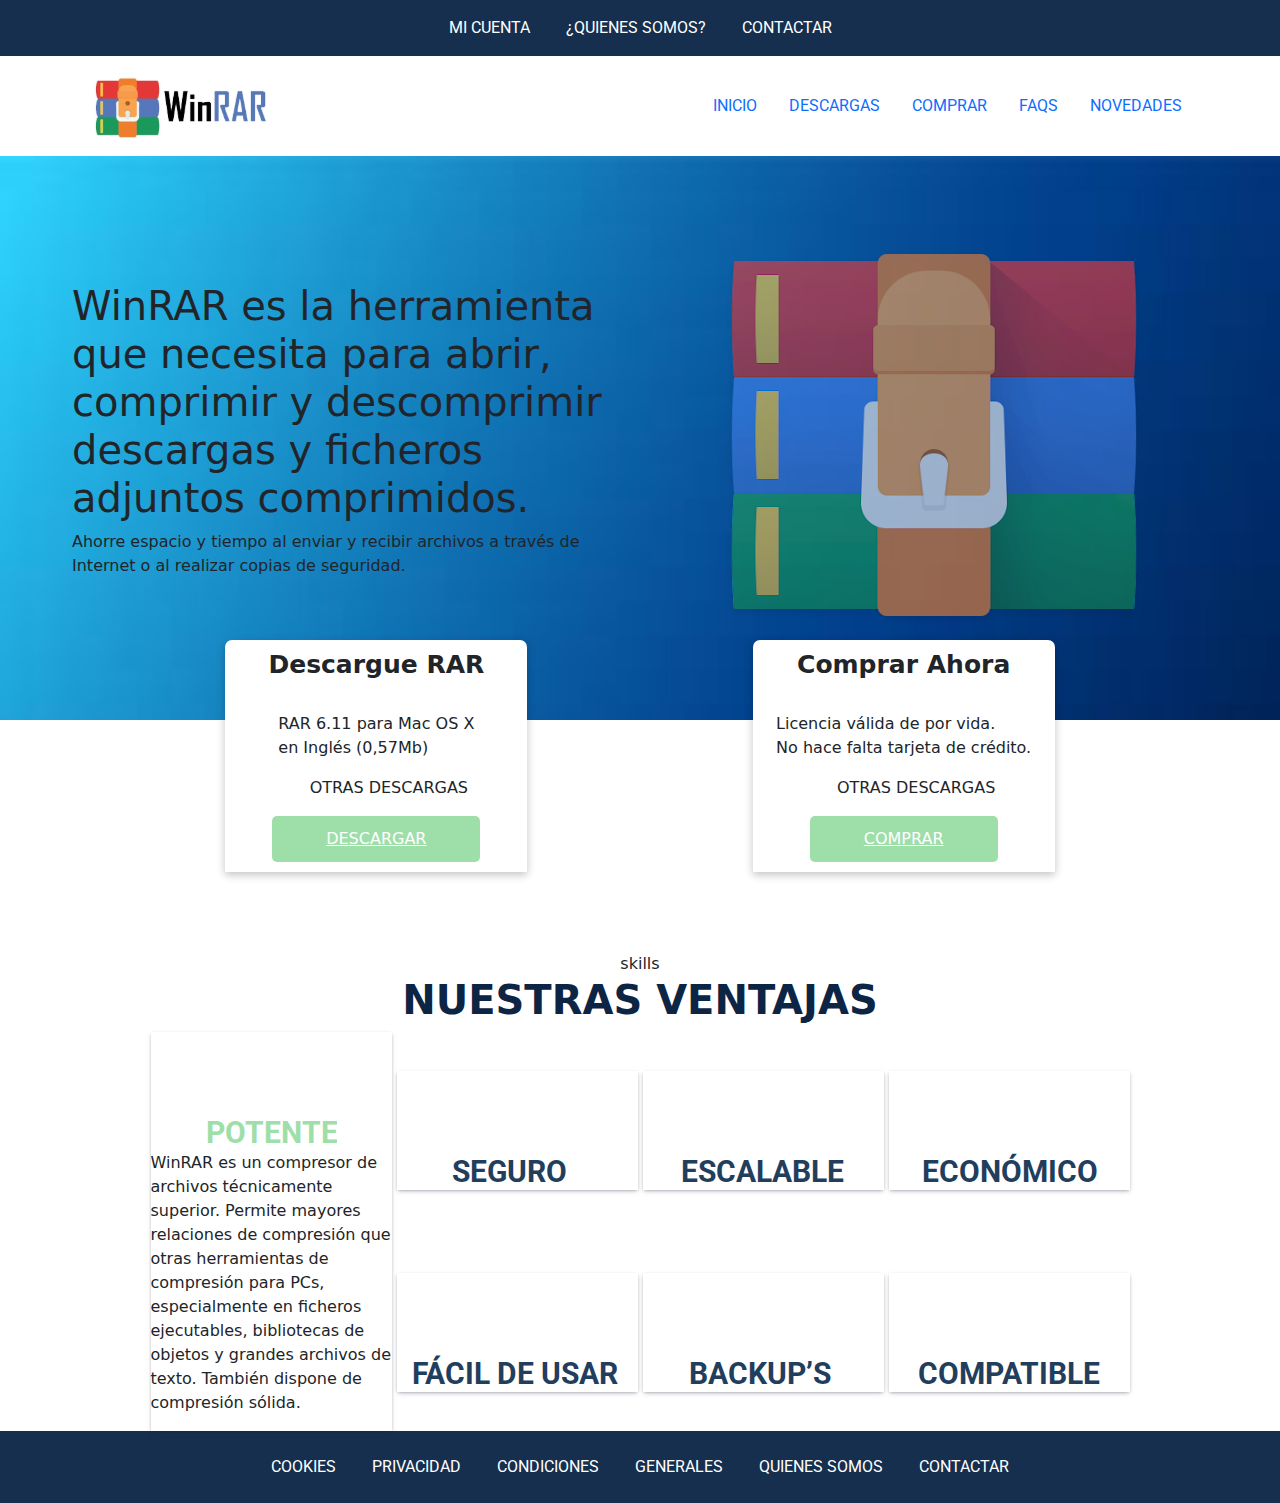
<file: index.html>
<!DOCTYPE html>
<html lang="en">

<head>
    <meta charset="UTF-8">
    <meta http-equiv="X-UA-Compatible" content="IE=edge">
    <meta name="viewport" content="width=device-width, initial-scale=1.0">
    
    <link rel="stylesheet" href="/assets/scss/estilo.css" >
    
    <!-- Favicones -->
    <link href="/assets/img/favicon.ico" rel="icon">
    
    <!-- Google Fonts -->
    <link rel="preconnect" href="https://fonts.googleapis.com">
    <link rel="preconnect" href="https://fonts.gstatic.com" crossorigin>
    <link href="https://fonts.googleapis.com/css2?family=Roboto:wght@700&display=swap" rel="stylesheet">
    <link rel="preconnect" href="https://fonts.googleapis.com"><link rel="preconnect" href="https://fonts.gstatic.com" crossorigin><link href="https://fonts.googleapis.com/css2?family=Crete+Round&display=swap" rel="stylesheet">

    <!-- =======================================================
  * Nombre Layout: WinRAR - V2.0
  * Programadores: Iann Vera - Mauro Carretti.
  * Representante: #.
  ======================================================== -->
    <title>Soporte WinRAR - Sitio oficial WinRAR en español</title>
</head>

<body>
    <header>
        <div class="row bg-darkblue ">
            <div class="col-12 text-center py-3 titulos">
                <a href="/cuenta.html" class="text-decoration-none text-white m-3">MI CUENTA</a>
                <a href="nosotros.html" class="text-decoration-none text-white m-3">¿QUIENES SOMOS?</a>
                <a href="#" class="text-decoration-none text-white m-3">CONTACTAR</a>
            </div>
        </div>
        <nav class="navbar navbar-expand-sm">
            <div class="container titulos">
                <a class="navbar-brand" href="#">
                    <svg xmlns="http://www.w3.org/2000/svg" xmlns:xlink="http://www.w3.org/1999/xlink" width="197"
                        height="74" viewBox="0 0 197 74">
                        <defs>
                            <pattern id="pattern" preserveAspectRatio="none" width="100%" height="100%"
                                viewBox="0 0 309 116">
                                <image width="309" height="116"
                                    xlink:href="[data-uri]" />
                            </pattern>
                        </defs>
                        <rect id="logo2" width="197" height="74" fill="url(#pattern)" />
                    </svg>
                </a>
                <div>
                    <ul class="nav">
                        <li class="nav-item"><a class="nav-link" href="index.html">INICIO</a></li>
                        <li class="nav-item"><a class="nav-link" href="descarga.html">DESCARGAS</a></li>
                        <li class="nav-item"><a class="nav-link" href="/comprar.html">COMPRAR</a></li>
                        <li class="nav-item"><a class="nav-link" href="/faqs.html">FAQS</a></li>
                        <li class="nav-item"><a class="nav-link" href="#">NOVEDADES</a></li>
                    </ul>
                </div>
            </div>
        </nav>
    </header>

    <section>
        <div class="container-fluid bg-img ">
            <div class="row justify-content-center align-items-center mx-5">
                <div class="col-lg-6 ">
                    <h1>WinRAR es la herramienta que necesita para abrir, comprimir y descomprimir descargas y ficheros adjuntos comprimidos.</h1>
                    <p>Ahorre espacio y tiempo al enviar y recibir archivos a través de Internet o al realizar copias de seguridad.</p>
                </div>

                <div class="col-6">
                    <svg class="m-5" xmlns="http://www.w3.org/2000/svg" xmlns:xlink="http://www.w3.org/1999/xlink" width="468" height="468" viewBox="0 0 468 468">
                        <defs>
                          <filter id="RAR_for_Android" x="0" y="0" width="468" height="468" filterUnits="userSpaceOnUse">
                            <feOffset dy="3" input="SourceAlpha"/>
                            <feGaussianBlur stdDeviation="3" result="blur"/>
                            <feFlood flood-opacity="0.161"/>
                            <feComposite operator="in" in2="blur"/>
                            <feComposite in="SourceGraphic"/>
                          </filter>
                        </defs>
                        <g transform="matrix(1, 0, 0, 1, 0, 0)" filter="url(#RAR_for_Android)">
                          <image id="RAR_for_Android-2" data-name="RAR for Android" width="450" height="450" transform="translate(9 6)" opacity="0.605" xlink:href="[data-uri]"/>
                        </g>
                      </svg>
                      
                </div>
            </div>
        </div>
    </section>

    <section class="buy">
        <div class="cardb ">
            <h2 class="h2n">Descargue RAR </h2> <br>
            <p> RAR 6.11 para Mac OS X <br>
            en Inglés (0,57Mb) </p>
            <div class="rown">
            <svg xmlns="http://www.w3.org/2000/svg" width="20" height="21" viewBox="0 0 20 21">
                <text id="_" data-name="" transform="translate(0 18)" fill="#9edea8" font-size="20" font-family="FontAwesome6Free-Solid, 'Font Awesome \36  Free Solid'"><tspan x="0" y="0"></tspan></text>
              </svg>
            <p>OTRAS DESCARGAS</p></div>
            <a class="btnn" href="#">DESCARGAR</a>
              
        </div>
        <div class="cardb">
            <h2 class="h2n">Comprar Ahora </h2> <br>
            <p>Licencia válida de por vida. <br>
            No hace falta tarjeta de crédito. </p>

            <div class="rown">
            <svg xmlns="http://www.w3.org/2000/svg" width="20" height="21" viewBox="0 0 20 21">
                <text id="_" data-name="" transform="translate(0 18)" fill="#9edea8" font-size="20" font-family="FontAwesome6Free-Solid, 'Font Awesome \36  Free Solid'"><tspan x="0" y="0"></tspan></text>
              </svg>
            <p>OTRAS DESCARGAS</p></div>
            <a class="btnn" href="#">COMPRAR</a>
        </div>
    </section>


    <div class="titles">
    <span>skills</span>
    <h3 class="titulon">NUESTRAS VENTAJAS</h3>
    </div>

    <section class="skills ">
        <div class="parent">
            <div class="div1"><svg xmlns="http://www.w3.org/2000/svg" width="60" height="80" viewBox="0 0 60 80">
                <text id="_" data-name="" transform="translate(0 70)" fill="#9edea8" font-size="80" font-family="FontAwesome6Free-Solid, 'Font Awesome \36  Free Solid'"><tspan x="0" y="0"></tspan></text>
              </svg>
              <svg xmlns="http://www.w3.org/2000/svg" width="131" height="39" viewBox="0 0 131 39">
                <text id="potente" transform="translate(0 31)" fill="#9edea8" font-size="30" font-family="Roboto-Bold, Roboto" font-weight="700"><tspan x="0" y="0">POTENTE</tspan></text>
              </svg>
              
              <p>WinRAR es un compresor de archivos técnicamente superior. Permite mayores relaciones de compresión que otras herramientas de compresión para PCs, especialmente en ficheros ejecutables, bibliotecas de objetos y grandes archivos de texto. También dispone de compresión sólida.</p>
               </div>
            <div class="div2"><svg xmlns="http://www.w3.org/2000/svg" width="80" height="80" viewBox="0 0 80 80">
                <text id="_" data-name="" transform="translate(0 70)" fill="#223e5d" font-size="80" font-family="FontAwesome6Free-Solid, 'Font Awesome \36  Free Solid'"><tspan x="0" y="0"></tspan></text>
              </svg>
              <svg xmlns="http://www.w3.org/2000/svg" width="130" height="39" viewBox="0 0 130 39">
                <text id="seguro" fill="#223e5d" font-size="30" font-family="Roboto-Bold, Roboto" font-weight="700"><tspan x="0" y="31">SEGURO</tspan></text>
              </svg>
              
               </div>
            <div class="div3"><svg xmlns="http://www.w3.org/2000/svg" width="70" height="80" viewBox="0 0 70 80">
                <text id="_" data-name="" transform="translate(0 70)" fill="#223e5d" font-size="80" font-family="FontAwesome6Free-Solid, 'Font Awesome \36  Free Solid'"><tspan x="0" y="0"></tspan></text>
              </svg>
              <svg xmlns="http://www.w3.org/2000/svg" width="165" height="39" viewBox="0 0 165 39">
                <text id="escalable" transform="translate(0 31)" fill="#223e5d" font-size="30" font-family="Roboto-Bold, Roboto" font-weight="700"><tspan x="0" y="0">ESCALABLE</tspan></text>
              </svg>
              
               </div>
            <div class="div4"><svg xmlns="http://www.w3.org/2000/svg" width="90" height="80" viewBox="0 0 90 80">
                <text id="_" data-name="" transform="translate(0 70)" fill="#223e5d" font-size="80" font-family="FontAwesome6Free-Solid, 'Font Awesome \36  Free Solid'"><tspan x="0" y="0"></tspan></text>
              </svg>
              <svg xmlns="http://www.w3.org/2000/svg" width="175" height="39" viewBox="0 0 175 39">
                <text id="económico" transform="translate(0 31)" fill="#223e5d" font-size="30" font-family="Roboto-Bold, Roboto" font-weight="700"><tspan x="0" y="0">ECONÓMICO</tspan></text>
              </svg>
              
               </div>
            <div class="div5"><svg xmlns="http://www.w3.org/2000/svg" width="80" height="80" viewBox="0 0 80 80">
                <text id="_" data-name="" transform="translate(0 70)" fill="#223e5d" font-size="80" font-family="FontAwesome6Free-Solid, 'Font Awesome \36  Free Solid'"><tspan x="0" y="0"></tspan></text>
              </svg>
              <svg xmlns="http://www.w3.org/2000/svg" width="211" height="39" viewBox="0 0 211 39">
                <text id="fácil_de_usar" data-name="fácil de usar" transform="translate(0 31)" fill="#223e5d" font-size="30" font-family="Roboto-Bold, Roboto" font-weight="700"><tspan x="0" y="0">FÁCIL DE USAR</tspan></text>
              </svg>
              
               </div>
            <div class="div6"> <svg xmlns="http://www.w3.org/2000/svg" width="80" height="80" viewBox="0 0 80 80">
                <text id="_" data-name="" transform="translate(0 70)" fill="#223e5d" font-size="80" font-family="FontAwesome6Free-Solid, 'Font Awesome \36  Free Solid'"><tspan x="0" y="0"></tspan></text>
              </svg>
              <svg xmlns="http://www.w3.org/2000/svg" width="149" height="39" viewBox="0 0 149 39">
                <text id="Backup_s" data-name="Backup’s" fill="#223e5d" font-size="30" font-family="Roboto-Bold, Roboto" font-weight="700"><tspan x="0" y="31">BACKUP’S</tspan></text>
              </svg>
              
              
              </div>
            <div class="div7"><svg xmlns="http://www.w3.org/2000/svg" width="100" height="80" viewBox="0 0 100 80">
                <text id="_" data-name="" transform="translate(0 70)" fill="#223e5d" font-size="80" font-family="FontAwesome6Free-Solid, 'Font Awesome \36  Free Solid'"><tspan x="0" y="0"></tspan></text>
              </svg>
              <svg xmlns="http://www.w3.org/2000/svg" width="182" height="39" viewBox="0 0 182 39">
                <text id="compatible" transform="translate(0 31)" fill="#223e5d" font-size="30" font-family="Roboto-Bold, Roboto" font-weight="700"><tspan x="0" y="0">COMPATIBLE</tspan></text>
              </svg>
              

               </div>
            </div>
    </section>



    <footer>
        <div class="container-fluid bg-darkblue text-center text-white py-4 ">
            <div class="row ">
                <div class="col-12 titulos">
                    <a href="#" class="text-decoration-none text-white m-3">COOKIES</a>
                    <a href="#" class="text-decoration-none text-white m-3">PRIVACIDAD</a>
                    <a href="#" class="text-decoration-none text-white m-3">CONDICIONES</a>
                    <a href="#" class="text-decoration-none text-white m-3">GENERALES</a>
                    <a href="#" class="text-decoration-none text-white m-3">QUIENES SOMOS</a>
                    <a href="#" class="text-decoration-none text-white m-3">CONTACTAR</a>
                </div>
            </div>
        </div>
    </footer>
    <script src="/assets/js/bootstrap.min.js"></script>

</body>
</html>
</file>
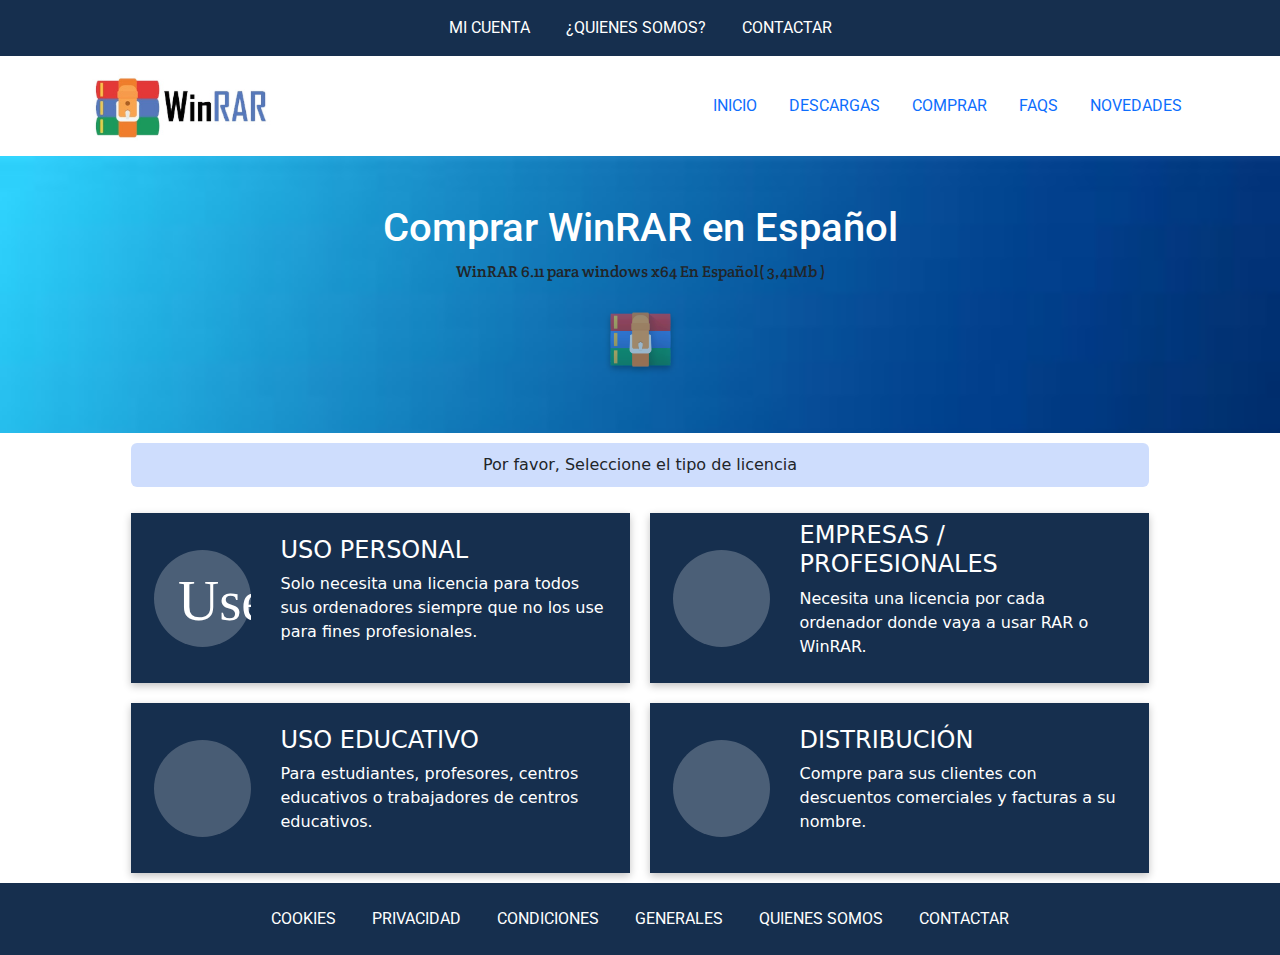
<file: comprar.html>
<!DOCTYPE html>
<html lang="en">
    <head>
        <meta charset="UTF-8">
        <meta http-equiv="X-UA-Compatible" content="IE=edge">
        <meta name="viewport" content="width=device-width, initial-scale=1.0">
        
        <link rel="stylesheet" href="/assets/scss/estilo.css" >
        
        <!-- Favicones -->
        <link href="/assets/img/favicon.ico" rel="icon">
        
        <!-- Google Fonts -->
        <link rel="preconnect" href="https://fonts.googleapis.com">
        <link rel="preconnect" href="https://fonts.gstatic.com" crossorigin>
        <link href="https://fonts.googleapis.com/css2?family=Roboto:wght@700&display=swap" rel="stylesheet">
        <link rel="preconnect" href="https://fonts.googleapis.com"><link rel="preconnect" href="https://fonts.gstatic.com" crossorigin><link href="https://fonts.googleapis.com/css2?family=Crete+Round&display=swap" rel="stylesheet">
    
        <!-- =======================================================
      * Nombre Layout: WinRAR - V2.0
      * Programadores: Iann Vera - Mauro Carretti.
      * Representante: #.
      ======================================================== -->
        <title>Soporte WinRAR - Sitio oficial WinRAR en español</title>
    </head>
<body>
    <header>
        <div class="row bg-darkblue ">
            <div class="col-12 text-center py-3 titulos">
                <a href="/cuenta.html" class="text-decoration-none text-white m-3">MI CUENTA</a>
                <a href="nosotros.html" class="text-decoration-none text-white m-3">¿QUIENES SOMOS?</a>
                <a href="#" class="text-decoration-none text-white m-3">CONTACTAR</a>
            </div>
        </div>
        <nav class="navbar navbar-expand-sm">
            <div class="container titulos">
                <a class="navbar-brand" href="#">
                    <svg xmlns="http://www.w3.org/2000/svg" xmlns:xlink="http://www.w3.org/1999/xlink" width="197"
                        height="74" viewBox="0 0 197 74">
                        <defs>
                            <pattern id="pattern" preserveAspectRatio="none" width="100%" height="100%"
                                viewBox="0 0 309 116">
                                <image width="309" height="116"
                                    xlink:href="[data-uri]" />
                            </pattern>
                        </defs>
                        <rect id="logo2" width="197" height="74" fill="url(#pattern)" />
                    </svg>
                </a>
                <div>
                    <ul class="nav">
                        <li class="nav-item"><a class="nav-link" href="index.html">INICIO</a></li>
                        <li class="nav-item"><a class="nav-link" href="descarga.html">DESCARGAS</a></li>
                        <li class="nav-item"><a class="nav-link" href="comprar.html">COMPRAR</a></li>
                        <li class="nav-item"><a class="nav-link" href="/faqs.html">FAQS</a></li>
                        <li class="nav-item"><a class="nav-link" href="#">NOVEDADES</a></li>
                    </ul>
                </div>
            </div>
        </nav>
    </header>
    <section>
        <div class="container-fluid ">
            <div class="row bg-img py-5">
                <div class="col-12 text-center">
                    <h1 class="text-white titulos">Comprar WinRAR en Español</h1>
                    <p class="textos">WinRAR 6.11 para windows x64 En Español( 3,41Mb )</p>
                    <svg xmlns="http://www.w3.org/2000/svg" xmlns:xlink="http://www.w3.org/1999/xlink" width="85" height="85" viewBox="0 0 85 85">
                        <defs>
                          <filter id="RAR_for_Android" x="0" y="0" width="85" height="85" filterUnits="userSpaceOnUse">
                            <feOffset dy="3" input="SourceAlpha"/>
                            <feGaussianBlur stdDeviation="3" result="blur"/>
                            <feFlood flood-opacity="0.502"/>
                            <feComposite operator="in" in2="blur"/>
                            <feComposite in="SourceGraphic"/>
                          </filter>
                        </defs>
                        <g transform="matrix(1, 0, 0, 1, 0, 0)" filter="url(#RAR_for_Android)">
                          <image id="RAR_for_Android-2" data-name="RAR for Android" width="67" height="67" transform="translate(9 6)" opacity="0.544" xlink:href="[data-uri]"/>
                        </g>
                      </svg>
                </div>
            </div>
        </div>
    </section>

    <section class="comprar_cards">
        
        <div class="alert">Por favor, Seleccione el tipo de licencia </div>
        <div class="comprar_container">
            <div class="cards_comprar">
                <svg xmlns="http://www.w3.org/2000/svg" width="97" height="97" viewBox="0 0 97 97">
                <g id="Grupo_84" data-name="Grupo 84" transform="translate(-434 -346)">
                  <circle id="Elipse_1" data-name="Elipse 1" cx="48.5" cy="48.5" r="48.5" transform="translate(434 346)" fill="#fff" opacity="0.233"/>
                  <text id="User" transform="translate(458 416)" fill="#fff" font-size="57" font-family="FontAwesome6Free-Solid, 'Font Awesome \36  Free Solid'"><tspan x="0" y="0">User</tspan></text>
                </g></svg>
                <div class="cont_cards">
                    <h4>USO PERSONAL</h4>
                    <P>Solo necesita una licencia
                        para todos sus ordenadores siempre
                        que no los use para fines profesionales.</P>
                </div>
              </div>
            <div class="cards_comprar">
                <svg xmlns="http://www.w3.org/2000/svg" width="97" height="97" viewBox="0 0 97 97">
                    <g id="Grupo_86" data-name="Grupo 86" transform="translate(-1027 -346)">
                      <circle id="Elipse_2" data-name="Elipse 2" cx="48.5" cy="48.5" r="48.5" transform="translate(1027 346)" fill="#fff" opacity="0.23"/>
                      <text id="_" data-name="" transform="translate(1057 414)" fill="#fff" font-size="50" font-family="FontAwesome6Free-Solid, 'Font Awesome \36  Free Solid'"><tspan x="0" y="0"></tspan></text>
                    </g>
                  </svg>
                  
                <div class="cont_cards">
                    <h4>EMPRESAS / PROFESIONALES</h4>
                    <P>Necesita una licencia por cada ordenador donde vaya a usar RAR o WinRAR.</P>
                </div>
            </div>
        </div>
        <div class="comprar_container">
            <div class="cards_comprar">
                <svg xmlns="http://www.w3.org/2000/svg" width="97" height="97" viewBox="0 0 97 97">
                    <g id="Grupo_85" data-name="Grupo 85" transform="translate(-434 -546)">
                      <circle id="Elipse_4" data-name="Elipse 4" cx="48.5" cy="48.5" r="48.5" transform="translate(434 546)" fill="#f3f3f3" opacity="0.23"/>
                      <text id="_" data-name="" transform="translate(462 613)" fill="#fff" font-size="48" font-family="FontAwesome6Free-Solid, 'Font Awesome \36  Free Solid'"><tspan x="0" y="0"></tspan></text>
                    </g>
                  </svg>
                  
                <div class="cont_cards">
                <h4>USO EDUCATIVO</h4>
                <P>Para estudiantes, profesores, centros educativos o trabajadores de centros educativos.</P>
            </div></div>
            <div class="cards_comprar">
                <svg xmlns="http://www.w3.org/2000/svg" width="97" height="97" viewBox="0 0 97 97">
                    <g id="Grupo_87" data-name="Grupo 87" transform="translate(-1027 -546)">
                      <circle id="Elipse_3" data-name="Elipse 3" cx="48.5" cy="48.5" r="48.5" transform="translate(1027 546)" fill="#fff" opacity="0.23"/>
                      <text id="_" data-name="" transform="translate(1049 611)" fill="#fff" font-size="43" font-family="FontAwesome6Free-Solid, 'Font Awesome \36  Free Solid'"><tspan x="0" y="0"></tspan></text>
                    </g>
                  </svg>
                  
                <div class="cont_cards">
                    <h4>DISTRIBUCIÓN</h4>
                    <P>Compre para sus clientes con descuentos comerciales y facturas a su nombre.</P>
                </div>
            </div>
        </div>
    </section>

    <footer>
        <div class="container-fluid bg-darkblue text-center text-white py-4 ">
            <div class="row ">
                <div class="col-12 titulos ">
                    <a href="#" class="text-decoration-none text-white m-3">COOKIES</a>
                    <a href="#" class="text-decoration-none text-white m-3">PRIVACIDAD</a>
                    <a href="#" class="text-decoration-none text-white m-3">CONDICIONES</a>
                    <a href="#" class="text-decoration-none text-white m-3">GENERALES</a>
                    <a href="#" class="text-decoration-none text-white m-3">QUIENES SOMOS</a>
                    <a href="#" class="text-decoration-none text-white m-3">CONTACTAR</a>
                </div>
            </div>
        </div>
    </footer>
    <script src="/assets/js/bootstrap.min.js"></script>
</body>
</html>
</file>
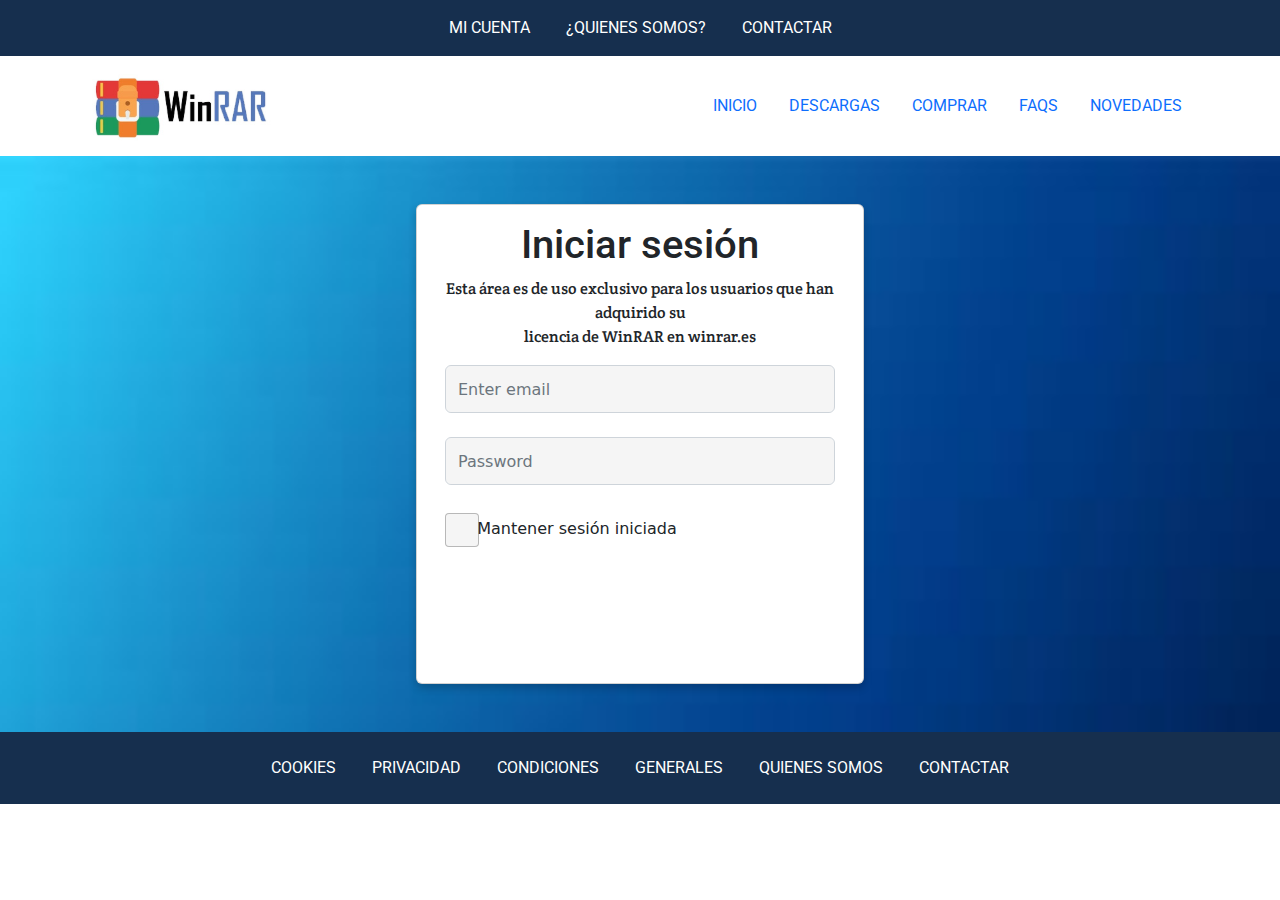
<file: cuenta.html>
<!DOCTYPE html>
<html lang="en">

<head>
    <meta charset="UTF-8">
    <meta http-equiv="X-UA-Compatible" content="IE=edge">
    <meta name="viewport" content="width=device-width, initial-scale=1.0">
    <title>MI CUENTA</title>
    <link rel="stylesheet" href="/assets/scss/estilo.css" class="">
    <link rel="preconnect" href="https://fonts.googleapis.com">
    <link rel="preconnect" href="https://fonts.gstatic.com" crossorigin>
    <link href="https://fonts.googleapis.com/css2?family=Roboto:wght@700&display=swap" rel="stylesheet">
    <link rel="preconnect" href="https://fonts.googleapis.com">
    <link rel="preconnect" href="https://fonts.gstatic.com" crossorigin>
    <link href="https://fonts.googleapis.com/css2?family=Crete+Round&display=swap" rel="stylesheet">
</head>
<!-------------------------------------------------------------------iann_vera--------------------------------------------------------------------------->
<body>
    <header>
        <div class="row bg-darkblue ">
            <div class="col-12 text-center py-3 titulos ">
                <a href="/cuenta.html" class="text-decoration-none text-white m-3">MI CUENTA</a>
                <a href="/nosotros.html" class="text-decoration-none text-white m-3">¿QUIENES SOMOS?</a>
                <a href="#" class="text-decoration-none text-white m-3">CONTACTAR</a>
            </div>
        </div>
        <nav class="navbar navbar-expand-sm">
            <div class="container titulos ">
                <a class="navbar-brand" href="#">
                    <svg xmlns="http://www.w3.org/2000/svg" xmlns:xlink="http://www.w3.org/1999/xlink" width="197"
                        height="74" viewBox="0 0 197 74">
                        <defs>
                            <pattern id="pattern" preserveAspectRatio="none" width="100%" height="100%"
                                viewBox="0 0 309 116">
                                <image width="309" height="116"
                                    xlink:href="[data-uri]" />
                            </pattern>
                        </defs>
                        <rect id="logo2" width="197" height="74" fill="url(#pattern)" />
                    </svg>
                </a>
                <div>
                    <ul class="nav ">
                        <li class="nav-item "><a class="nav-link" href="/index.html">INICIO</a></li>
                        <li class="nav-item"><a class="nav-link" href="descarga.html">DESCARGAS</a></li>
                        <li class="nav-item"><a class="nav-link" href="/comprar.html">COMPRAR</a></li>
                        <li class="nav-item"><a class="nav-link" href="/faqs.html">FAQS</a></li>
                        <li class="nav-item"><a class="nav-link" href="#">NOVEDADES</a></li>
                    </ul>
                </div>
            </div>
        </nav>
    </header>
    <section>
        <div class="container-fluid bg-img py-5">
            <div class="card mx-auto col-6 p-3">
                <div class="row text-center">
                    <h1 class="tittle-card titulos">Iniciar sesión</h1>
                    <p class="textos">Esta área es de uso exclusivo para los usuarios que han adquirido su <br>licencia
                        de WinRAR en winrar.es</p>
                    <form>
                        <div class="container">
                            <div class="row">
                                <div class="col-12">
                                    <input type="email" class="form-control" id="exampleInputEmail1"
                                        aria-describedby="emailHelp" placeholder="Enter email">
                                    <input type="password" class="form-control my-4" id="exampleInputPassword1"
                                        placeholder="Password">
                                    <div class="form-check">
                                        <div class="row">
                                            <div class="col-12">
                                                <label class="form-check-label mt-2 responsive"
                                                    for="exampleCheck1">Mantener sesión iniciada</label>
                                                <input type="checkbox" class="form-check-input" id="exampleCheck1">
                                            </div>
                                        </div>
                                    </div>
                                </div>
                            </div>
                            <div class="col-9 mt-4">
                            <button type="submit" class="btn"><svg xmlns="http://www.w3.org/2000/svg" width="81"
                                    height="70" viewBox="0 0 81 70">
                                    <text id="_" data-name="" fill="#223e5d" font-size="70"
                                        font-family="FontAwesome6Free-Solid, 'Font Awesome \36  Free Solid'">
                                        <tspan x="0" y="61"></tspan>
                                    </text>
                                </svg>
                            </button>
                        </div>
                        </div>
                    </form>
                </div>
            </div>

        </div>
    </section>
    <footer>
        <div class="container-fluid bg-darkblue text-center text-white py-4 ">
            <div class="row ">
                <div class="col-12 titulos">
                    <a href="#" class="text-decoration-none text-white m-3">COOKIES</a>
                    <a href="#" class="text-decoration-none text-white m-3">PRIVACIDAD</a>
                    <a href="#" class="text-decoration-none text-white m-3">CONDICIONES</a>
                    <a href="#" class="text-decoration-none text-white m-3">GENERALES</a>
                    <a href="#" class="text-decoration-none text-white m-3">QUIENES SOMOS</a>
                    <a href="#" class="text-decoration-none text-white m-3">CONTACTAR</a>
                </div>
            </div>
        </div>
    </footer>
    <script src="/assets/js/bootstrap.min.js"></script>
</body>

</html>
</file>
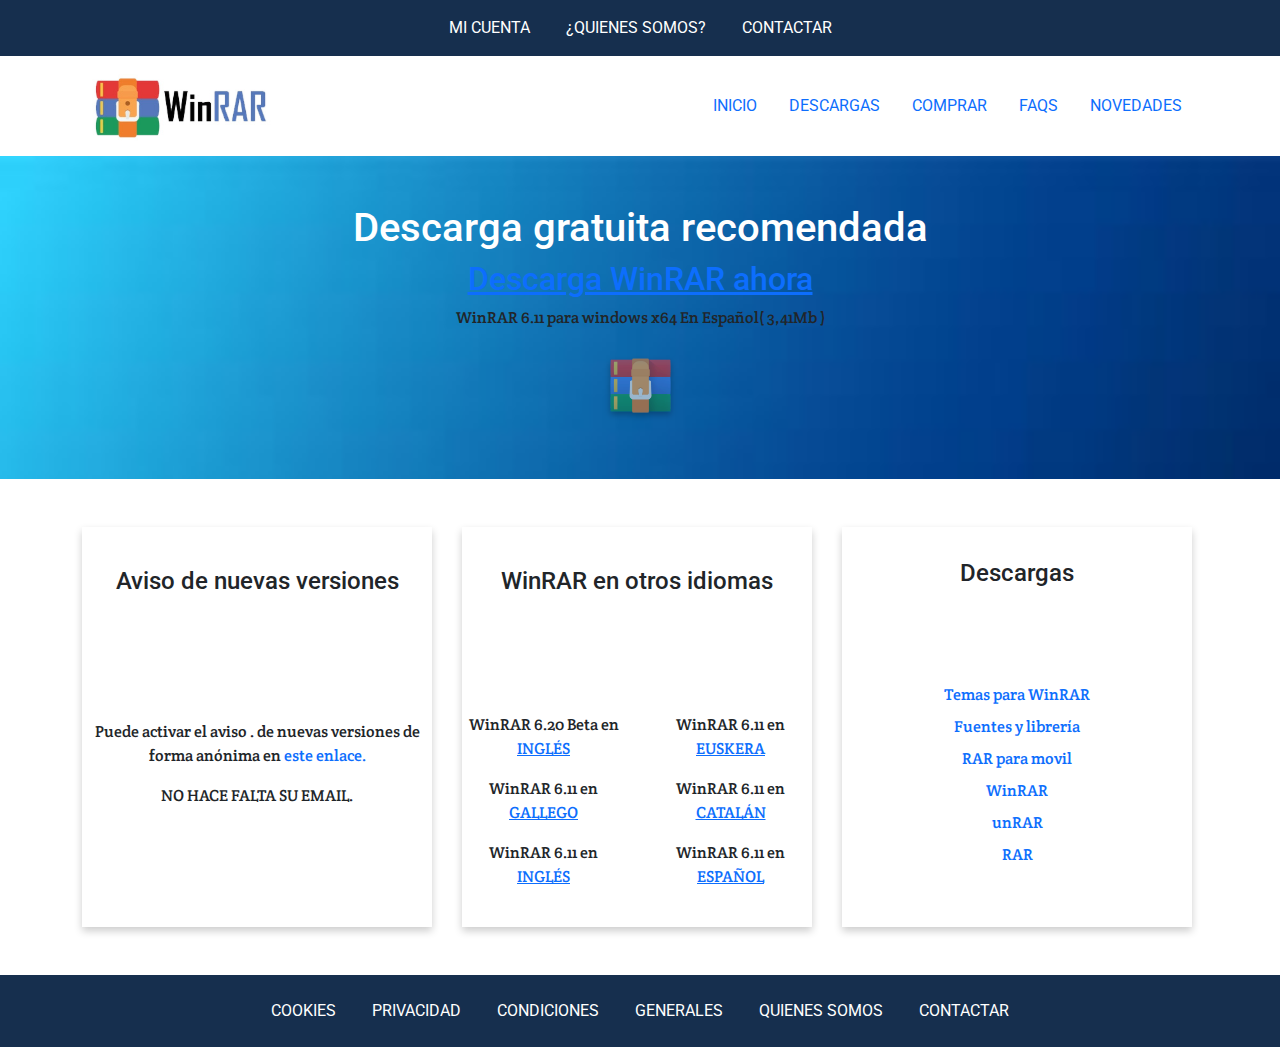
<file: descarga.html>
<!DOCTYPE html>
<html lang="en">

<head>
    <meta charset="UTF-8">
    <meta http-equiv="X-UA-Compatible" content="IE=edge">
    <meta name="viewport" content="width=device-width, initial-scale=1.0">
    <title>Descargas-WinRAR</title>
    <link rel="stylesheet" href="/assets/scss/estilo.css" class="">
    <link rel="preconnect" href="https://fonts.googleapis.com">
    <link rel="preconnect" href="https://fonts.gstatic.com" crossorigin>
    <link href="https://fonts.googleapis.com/css2?family=Roboto:wght@700&display=swap" rel="stylesheet">
    <link rel="preconnect" href="https://fonts.googleapis.com"><link rel="preconnect" href="https://fonts.gstatic.com" crossorigin><link href="https://fonts.googleapis.com/css2?family=Crete+Round&display=swap" rel="stylesheet">
</head>
<!-------------------------------------------------------------------iann_vera--------------------------------------------------------------------------->
<body>
    <header>
        <div class="row bg-darkblue ">
            <div class="col-12 text-center py-3 titulos">
                <a href="/cuenta.html" class="text-decoration-none text-white m-3">MI CUENTA</a>
                <a href="/nosotros.html" class="text-decoration-none text-white m-3">¿QUIENES SOMOS?</a>
                <a href="#" class="text-decoration-none text-white m-3">CONTACTAR</a>
            </div>
        </div>
        <nav class="navbar navbar-expand-sm">
            <div class="container">
                <a class="navbar-brand" href="#">
                    <svg xmlns="http://www.w3.org/2000/svg" xmlns:xlink="http://www.w3.org/1999/xlink" width="197"
                        height="74" viewBox="0 0 197 74">
                        <defs>
                            <pattern id="pattern" preserveAspectRatio="none" width="100%" height="100%"
                                viewBox="0 0 309 116">
                                <image width="309" height="116"
                                    xlink:href="[data-uri]" />
                            </pattern>
                        </defs>
                        <rect id="logo2" width="197" height="74" fill="url(#pattern)" />
                    </svg>
                </a>
                <div>
                    <ul class="nav titulos">
                        <li class="nav-item"><a class="nav-link" href="/index.html">INICIO</a></li>
                        <li class="nav-item"><a class="nav-link" href="/descarga.html">DESCARGAS</a></li>
                        <li class="nav-item"><a class="nav-link" href="/comprar.html">COMPRAR</a></li>
                        <li class="nav-item"><a class="nav-link" href="/faqs.html">FAQS</a></li>
                        <li class="nav-item"><a class="nav-link" href="#">NOVEDADES</a></li>
                    </ul>
                </div>
            </div>
        </nav>
    </header>
    <!-------------------------------------------------------------------SECCION--------------------------------------------------------------------------->
    <section>
        <div class="container-fluid ">
            <div class="row bg-img py-5">
                <div class="col-12 text-center">
                    <h1 class="text-white titulos">Descarga gratuita recomendada</h1>
                    <h2 class="titulos"><a href="#">Descarga WinRAR ahora</a></h2>
                    <p class="textos">WinRAR 6.11 para windows x64 En Español( 3,41Mb )</p>
                    <svg xmlns="http://www.w3.org/2000/svg" xmlns:xlink="http://www.w3.org/1999/xlink" width="85" height="85" viewBox="0 0 85 85">
                        <defs>
                          <filter id="RAR_for_Android" x="0" y="0" width="85" height="85" filterUnits="userSpaceOnUse">
                            <feOffset dy="3" input="SourceAlpha"/>
                            <feGaussianBlur stdDeviation="3" result="blur"/>
                            <feFlood flood-opacity="0.502"/>
                            <feComposite operator="in" in2="blur"/>
                            <feComposite in="SourceGraphic"/>
                          </filter>
                        </defs>
                        <g transform="matrix(1, 0, 0, 1, 0, 0)" filter="url(#RAR_for_Android)">
                          <image id="RAR_for_Android-2" data-name="RAR for Android" width="67" height="67" transform="translate(9 6)" opacity="0.544" xlink:href="[data-uri]"/>
                        </g>
                      </svg>
                      
                </div>
            </div>
        </div>
    </section>
    <!-------------------------------------------------------------------SECCION-2--------------------------------------------------------------------------->
    <section>
        <div class="container ">
            <div class="row ">
                <div class="col-xl-4 col-md-6 col-lg-5 col-sm-12 py-5">
                    <div class="card-2 text-center">
                        <div class="card-body">
                            <h4 class="card-tittle py-4 titulos">Aviso de nuevas versiones</h4>
                            <svg xmlns="http://www.w3.org/2000/svg" width="54" height="76" viewBox="0 0 54 76">
                                <text id="_" data-name="" transform="translate(1)" fill="#162f4e" font-size="60"
                                    font-family="FontAwesome6Free-Regular, 'Font Awesome \36  Free'">
                                    <tspan x="0" y="53"></tspan>
                                </text>
                            </svg>
                            <p class="mt-3 textos">Puede activar el aviso . de nuevas versiones de forma anónima en <a href="#" class="text-decoration-none">este enlace.</a></p>
                            <p class="textos">NO HACE FALTA SU EMAIL. </p>
                        </div>
                    </div>
                </div>
                <!-------------------------------------------------------------------CARD-2--------------------------------------------------------------------------->
                <div class="col-xl-4 col-md-6 col-lg-5 col-sm-12 mt-5 ">
                    <div class="card-2">
                        <div class="card-body">
                            <div class="text-center">
                                <h4 class="card-tittle titulos mt-4">WinRAR en otros idiomas</h4>
                                <svg xmlns="http://www.w3.org/2000/svg" width="75" height="61" viewBox="0 0 75 61">
                                    <text id="_" data-name="" fill="#162f4e" font-size="60"
                                        font-family="FontAwesome6Free-Solid, 'Font Awesome \36  Free Solid'">
                                        <tspan x="0" y="53"></tspan>
                                    </text>
                                </svg>
                                <div class="row mt-5">
                                    <div class="col-6 textos">
                                        <p>WinRAR 6.20 Beta en <a href="#">INGLÉS</a></p>
                                        <p>WinRAR 6.11 en <a href="#">GALLEGO</a></p>
                                        <p>WinRAR 6.11 en <a href="#">INGLÉS</a></p>
                                    </div>
                                    <div class="col-6 textos">
                                        <p>WinRAR 6.11 en <a href="#">EUSKERA</a></p>
                                        <p>WinRAR 6.11 en <a href="#">CATALÁN</a></p>
                                        <p>WinRAR 6.11 en <a href="#">ESPAÑOL</a></p>

                                    </div>
                                </div>
                            </div>
                        </div>
                    </div>
                </div>
                         <!-------------------------------------------------------------------CARD-3--------------------------------------------------------------------------->
                <div class="col-xl-4 col-md-6 col-lg-5 col-sm-12 py-5">
                    <div class="card-2 py-3">
                        <div class="card-body text-center ">
                            <div class="row ">
                                <h4 class="card-tittle py-3 titulos">Descargas</h4>
                                <svg xmlns="http://www.w3.org/2000/svg" width="69" height="63" viewBox="0 0 69 63">
                                    <text id="_" data-name="" fill="#162f4e" font-size="60"
                                        font-family="FontAwesome6Free-Regular, 'Font Awesome \36  Free'">
                                        <tspan x="0" y="53"></tspan>
                                    </text>
                                </svg>
                                <a href="#" class="text-decoration-none mt-2 textos">Temas para WinRAR</a>
                                <a href="#" class="text-decoration-none mt-2 textos">Fuentes y librería</a>
                                <a href="#" class="text-decoration-none mt-2 textos">RAR para movil</a>
                                <a href="#" class="text-decoration-none mt-2 textos">WinRAR</a>
                                <a href="#" class="text-decoration-none mt-2 textos">unRAR</a>
                                <a href="#" class="text-decoration-none mt-2 textos">RAR</a>
                            </div>
                        </div>
                    </div>
                </div>
                <div>
                </div>
    </section>
             <!-------------------------------------------------------------------footer--------------------------------------------------------------------------->
    <footer>
        <div class="container-fluid bg-darkblue text-center text-white py-4 ">
            <div class="row ">
                <div class="col-12 titulos ">
                    <a href="#" class="text-decoration-none text-white m-3">COOKIES</a>
                    <a href="#" class="text-decoration-none text-white m-3">PRIVACIDAD</a>
                    <a href="#" class="text-decoration-none text-white m-3">CONDICIONES</a>
                    <a href="#" class="text-decoration-none text-white m-3">GENERALES</a>
                    <a href="#" class="text-decoration-none text-white m-3">QUIENES SOMOS</a>
                    <a href="#" class="text-decoration-none text-white m-3">CONTACTAR</a>
                </div>
            </div>
        </div>
    </footer>
    <script src="/assets/js/bootstrap.min.js"></script>
</body>

</html>
</file>
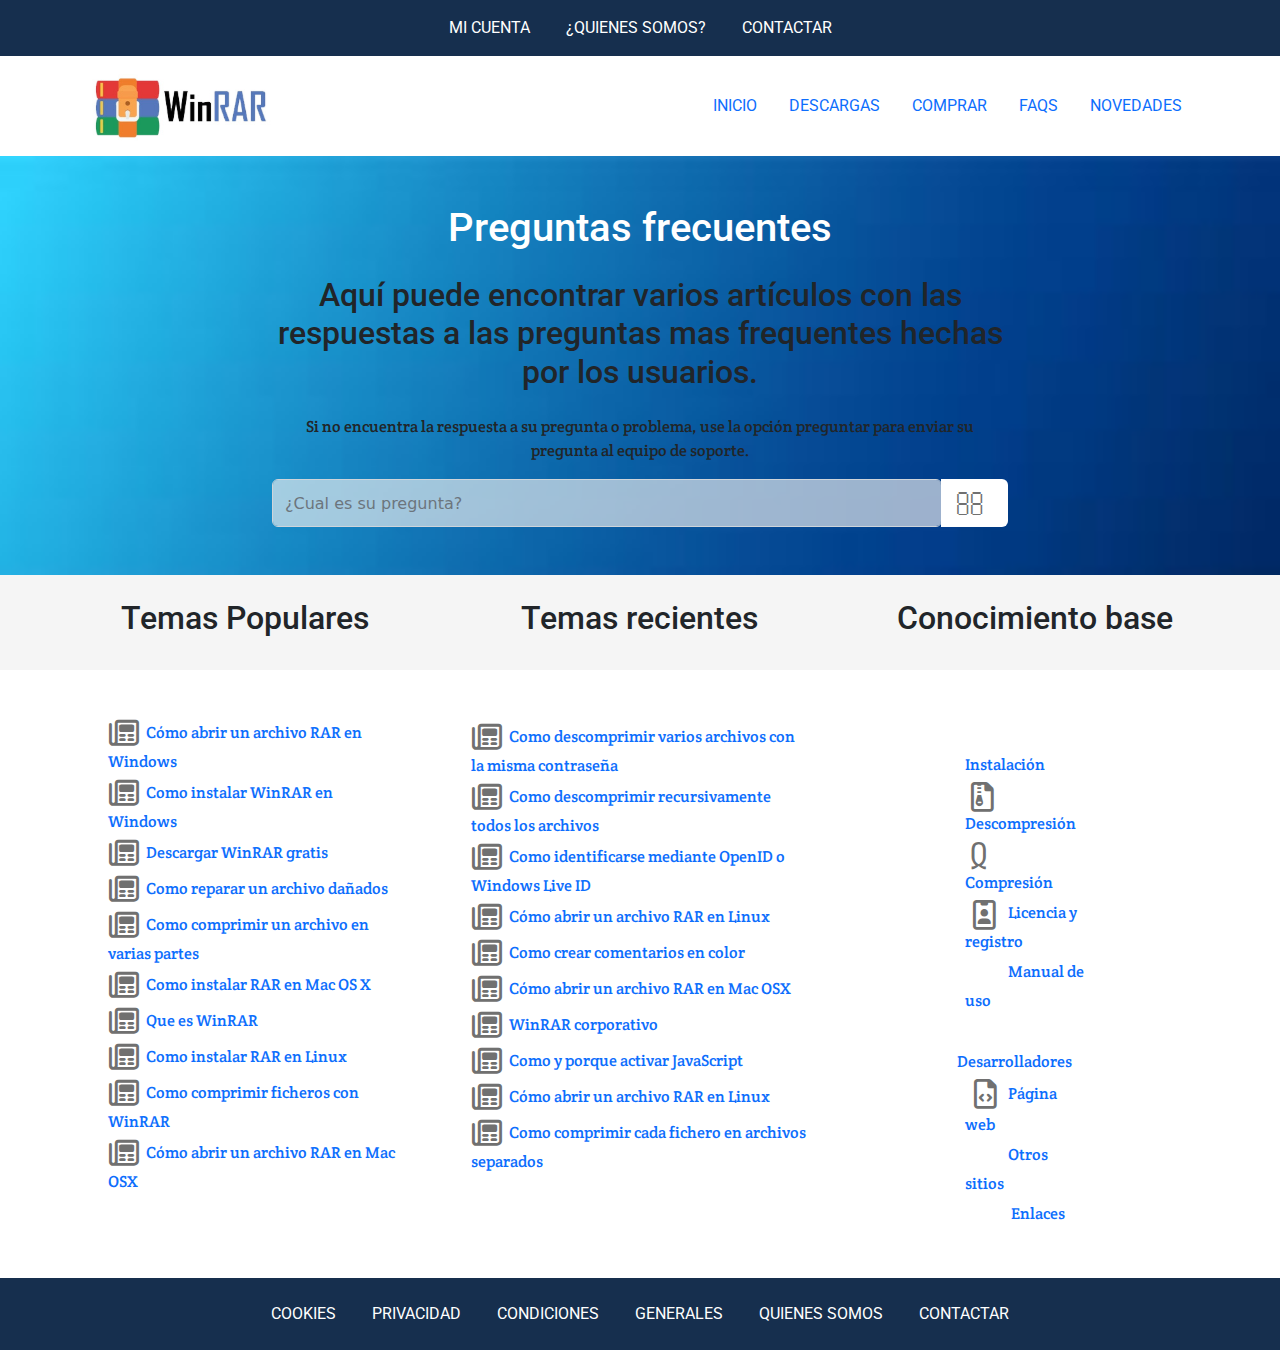
<file: faqs.html>
<!DOCTYPE html>
<html lang="en">

<head>
    <meta charset="UTF-8">
    <meta http-equiv="X-UA-Compatible" content="IE=edge">
    <meta name="viewport" content="width=device-width, initial-scale=1.0">
    <title>FAQS</title>
    <link rel="stylesheet" href="/assets/scss/estilo.css" class="">
    <link rel="preconnect" href="https://fonts.googleapis.com">
    <link rel="preconnect" href="https://fonts.gstatic.com" crossorigin>
    <link href="https://fonts.googleapis.com/css2?family=Roboto:wght@700&display=swap" rel="stylesheet">
    <link
    href="https://cdnjs.cloudflare.com/ajax/libs/font-awesome/6.0.0/css/all.min.css"
    rel="stylesheet"
  />
    <link rel="preconnect" href="https://fonts.googleapis.com"><link rel="preconnect" href="https://fonts.gstatic.com" crossorigin><link href="https://fonts.googleapis.com/css2?family=Crete+Round&display=swap" rel="stylesheet">
</head>

<body>
    <header>
        <div class="row bg-darkblue ">
            <div class="col-12 text-center py-3 titulos">
                <a href="/cuenta.html" class="text-decoration-none text-white m-3">MI CUENTA</a>
                <a href="/nosotros.html" class="text-decoration-none text-white m-3">¿QUIENES SOMOS?</a>
                <a href="#" class="text-decoration-none text-white m-3">CONTACTAR</a>
            </div>
        </div>
        <nav class="navbar navbar-expand-sm">
            <div class="container titulos">
                <a class="navbar-brand" href="#">
                    <svg xmlns="http://www.w3.org/2000/svg" xmlns:xlink="http://www.w3.org/1999/xlink" width="197"
                        height="74" viewBox="0 0 197 74">
                        <defs>
                            <pattern id="pattern" preserveAspectRatio="none" width="100%" height="100%"
                                viewBox="0 0 309 116">
                                <image width="309" height="116"
                                    xlink:href="[data-uri]" />
                            </pattern>
                        </defs>
                        <rect id="logo2" width="197" height="74" fill="url(#pattern)" />
                    </svg>
                </a>
                <div>
                    <ul class="nav">
                        <li class="nav-item"><a class="nav-link" href="/index.html">INICIO</a></li>
                        <li class="nav-item"><a class="nav-link" href="/descarga.html">DESCARGAS</a></li>
                        <li class="nav-item"><a class="nav-link" href="/comprar.html">COMPRAR</a></li>
                        <li class="nav-item"><a class="nav-link" href="/faqs.html">FAQS</a></li>
                        <li class="nav-item"><a class="nav-link" href="#">NOVEDADES</a></li>
                    </ul>
                </div>
            </div>
        </nav>
    </header>
     <!-------------------------------------------------------------------SECCION--------------------------------------------------------------------------->
    <section class="bg-img">
        <div class="container py-5">
            <div class="row text-center ">
                <div class="col-8 mx-auto">
                    <h1 class="text-white titulos">Preguntas frecuentes</h1>
                    <h2 class="mt-4 titulos">Aquí puede encontrar varios artículos con las respuestas a las preguntas mas frequentes hechas
                        por los usuarios.</h2>
                    <p class="mt-4 textos">Si no encuentra la respuesta a su pregunta o problema, use la opción preguntar para enviar su
                        pregunta al equipo de soporte.</p>
                        <div class="input-group">
                            <input type="search" class="form-control rounded" placeholder="¿Cual es su pregunta?" aria-label="Search" aria-describedby="search-addon" />
                            <button type="button" class="btn "><svg xmlns="http://www.w3.org/2000/svg" width="41" height="31" viewBox="0 0 41 31">
                                <text id="_" data-name="" transform="translate(1 1)" fill="#707070" font-size="30" font-family="FontAwesome6Free-Solid, 'Font Awesome \36  Free Solid'"><tspan x="0" y="26"></tspan></text>
                              </svg>
                              </button>
                          </div>
                        
                </div>
            </div>
        </div>

    </section>
     <!-------------------------------------------------------------------SECCION--------------------------------------------------------------------------->
    <article>
        <div class="container-fluid ">
            <div class="row bg-lgrey px-5 py-4 titulos text-center">
                <h2 class="col-4 ">Temas Populares</h2>
                <h2 class="col-4">Temas recientes</h2>
                <h2 class="col-4">Conocimiento base</h2>
            </div>
            <!-------------------------------------------------------------------fila-1--------------------------------------------------------------------------->
            <div class="row m-5">
                <div class="col-4 textos">
                    <div class="row ">
                    <a href="#" class="text-decoration-none px-5"><svg xmlns="http://www.w3.org/2000/svg" width="35" height="32" viewBox="0 0 35 32">
                            <text id="_" data-name="" transform="translate(1)" fill="#707070" font-size="30"
                                font-family="FontAwesome6Free-Regular, 'Font Awesome \36  Free'">
                                <tspan x="0" y="26"></tspan>
                            </text>
                        </svg>
                        Cómo abrir un archivo RAR en Windows</a>
                        <a href="#" class="text-decoration-none px-5 mt-1"><svg xmlns="http://www.w3.org/2000/svg" width="35" height="32" viewBox="0 0 35 32">
                            <text id="_" data-name="" transform="translate(1)" fill="#707070" font-size="30"
                                font-family="FontAwesome6Free-Regular, 'Font Awesome \36  Free'">
                                <tspan x="0" y="26"></tspan>
                            </text>
                        </svg>
                        Como instalar WinRAR en Windows</a>
                        <a href="#" class="text-decoration-none px-5 mt-1"><svg xmlns="http://www.w3.org/2000/svg" width="35" height="32" viewBox="0 0 35 32">
                            <text id="_" data-name="" transform="translate(1)" fill="#707070" font-size="30"
                                font-family="FontAwesome6Free-Regular, 'Font Awesome \36  Free'">
                                <tspan x="0" y="26"></tspan>
                            </text>
                        </svg>
                        Descargar WinRAR gratis</a>
                        <a href="#" class="text-decoration-none px-5 mt-1"><svg xmlns="http://www.w3.org/2000/svg" width="35" height="32" viewBox="0 0 35 32">
                            <text id="_" data-name="" transform="translate(1)" fill="#707070" font-size="30"
                                font-family="FontAwesome6Free-Regular, 'Font Awesome \36  Free'">
                                <tspan x="0" y="26"></tspan>
                            </text>
                        </svg>
                        Como reparar un archivo dañados</a>
                        <a href="#" class="text-decoration-none px-5 mt-1"><svg xmlns="http://www.w3.org/2000/svg" width="35" height="32" viewBox="0 0 35 32">
                            <text id="_" data-name="" transform="translate(1)" fill="#707070" font-size="30"
                                font-family="FontAwesome6Free-Regular, 'Font Awesome \36  Free'">
                                <tspan x="0" y="26"></tspan>
                            </text>
                        </svg>
                        Como comprimir un archivo en varias partes</a>
                        <a href="#" class="text-decoration-none px-5 mt-1"><svg xmlns="http://www.w3.org/2000/svg" width="35" height="32" viewBox="0 0 35 32">
                            <text id="_" data-name="" transform="translate(1)" fill="#707070" font-size="30"
                                font-family="FontAwesome6Free-Regular, 'Font Awesome \36  Free'">
                                <tspan x="0" y="26"></tspan>
                            </text>
                        </svg>
                        Como instalar RAR en Mac OS X</a>
                        <a href="#" class="text-decoration-none px-5 mt-1"><svg xmlns="http://www.w3.org/2000/svg" width="35" height="32" viewBox="0 0 35 32">
                            <text id="_" data-name="" transform="translate(1)" fill="#707070" font-size="30"
                                font-family="FontAwesome6Free-Regular, 'Font Awesome \36  Free'">
                                <tspan x="0" y="26"></tspan>
                            </text>
                        </svg>
                        Que es WinRAR</a>
                        <a href="#" class="text-decoration-none px-5 mt-1"><svg xmlns="http://www.w3.org/2000/svg" width="35" height="32" viewBox="0 0 35 32">
                            <text id="_" data-name="" transform="translate(1)" fill="#707070" font-size="30"
                                font-family="FontAwesome6Free-Regular, 'Font Awesome \36  Free'">
                                <tspan x="0" y="26"></tspan>
                            </text>
                        </svg>
                        Como instalar RAR en Linux</a>
                        <a href="#" class="text-decoration-none px-5 mt-1"><svg xmlns="http://www.w3.org/2000/svg" width="35" height="32" viewBox="0 0 35 32">
                            <text id="_" data-name="" transform="translate(1)" fill="#707070" font-size="30"
                                font-family="FontAwesome6Free-Regular, 'Font Awesome \36  Free'">
                                <tspan x="0" y="26"></tspan>
                            </text>
                        </svg>
                        Como comprimir ficheros con WinRAR</a>
                        <a href="#" class="text-decoration-none px-5 mt-1"><svg xmlns="http://www.w3.org/2000/svg" width="35" height="32" viewBox="0 0 35 32">
                            <text id="_" data-name="" transform="translate(1)" fill="#707070" font-size="30"
                                font-family="FontAwesome6Free-Regular, 'Font Awesome \36  Free'">
                                <tspan x="0" y="26"></tspan>
                            </text>
                        </svg>
                        Cómo abrir un archivo RAR en Mac OSX</a>
                    </div>
                    <!-------------------------------------------------------------------fila-2--------------------------------------------------------------------------->
                </div>
                <div class="col-4 textos ">
                    <div class="row ">
                    <a href="#" class="text-decoration-none px-4 mt-1 "><svg xmlns="http://www.w3.org/2000/svg" width="35" height="32" viewBox="0 0 35 32">
                            <text id="_" data-name="" transform="translate(1)" fill="#707070" font-size="30"
                                font-family="FontAwesome6Free-Regular, 'Font Awesome \36  Free'">
                                <tspan x="0" y="26"></tspan>
                            </text>
                        </svg>
                        Como descomprimir varios archivos con la misma contraseña</a>
                        <a href="#" class="text-decoration-none px-4 mt-1"><svg xmlns="http://www.w3.org/2000/svg" width="35" height="32" viewBox="0 0 35 32">
                            <text id="_" data-name="" transform="translate(1)" fill="#707070" font-size="30"
                                font-family="FontAwesome6Free-Regular, 'Font Awesome \36  Free'">
                                <tspan x="0" y="26"></tspan>
                            </text>
                        </svg>
                        Como descomprimir recursivamente todos los archivos</a>
                        <a href="#" class="text-decoration-none px-4 mt-1"><svg xmlns="http://www.w3.org/2000/svg" width="35" height="32" viewBox="0 0 35 32">
                            <text id="_" data-name="" transform="translate(1)" fill="#707070" font-size="30"
                                font-family="FontAwesome6Free-Regular, 'Font Awesome \36  Free'">
                                <tspan x="0" y="26"></tspan>
                            </text>
                        </svg>
                        Como identificarse mediante OpenID o Windows Live ID</a>
                        <a href="#" class="text-decoration-none px-4 mt-1"><svg xmlns="http://www.w3.org/2000/svg" width="35" height="32" viewBox="0 0 35 32">
                            <text id="_" data-name="" transform="translate(1)" fill="#707070" font-size="30"
                                font-family="FontAwesome6Free-Regular, 'Font Awesome \36  Free'">
                                <tspan x="0" y="26"></tspan>
                            </text>
                        </svg>
                        Cómo abrir un archivo RAR en Linux</a>
                        <a href="#" class="text-decoration-none px-4 mt-1"><svg xmlns="http://www.w3.org/2000/svg" width="35" height="32" viewBox="0 0 35 32">
                            <text id="_" data-name="" transform="translate(1)" fill="#707070" font-size="30"
                                font-family="FontAwesome6Free-Regular, 'Font Awesome \36  Free'">
                                <tspan x="0" y="26"></tspan>
                            </text>
                        </svg>
                        Como crear comentarios en color</a>
                        <a href="#" class="text-decoration-none px-4 mt-1"><svg xmlns="http://www.w3.org/2000/svg" width="35" height="32" viewBox="0 0 35 32">
                            <text id="_" data-name="" transform="translate(1)" fill="#707070" font-size="30"
                                font-family="FontAwesome6Free-Regular, 'Font Awesome \36  Free'">
                                <tspan x="0" y="26"></tspan>
                            </text>
                        </svg>
                        Cómo abrir un archivo RAR en Mac OSX</a>
                        <a href="#" class="text-decoration-none px-4 mt-1"><svg xmlns="http://www.w3.org/2000/svg" width="35" height="32" viewBox="0 0 35 32">
                            <text id="_" data-name="" transform="translate(1)" fill="#707070" font-size="30"
                                font-family="FontAwesome6Free-Regular, 'Font Awesome \36  Free'">
                                <tspan x="0" y="26"></tspan>
                            </text>
                        </svg>
                        WinRAR corporativo</a>
                        <a href="#" class="text-decoration-none px-4 mt-1 "><svg xmlns="http://www.w3.org/2000/svg" width="35" height="32" viewBox="0 0 35 32">
                            <text id="_" data-name="" transform="translate(1)" fill="#707070" font-size="30"
                                font-family="FontAwesome6Free-Regular, 'Font Awesome \36  Free'">
                                <tspan x="0" y="26"></tspan>
                            </text>
                        </svg>
                        Como y porque activar JavaScript</a>
                        <a href="#" class="text-decoration-none px-4 mt-1"><svg xmlns="http://www.w3.org/2000/svg" width="35" height="32" viewBox="0 0 35 32">
                            <text id="_" data-name="" transform="translate(1)" fill="#707070" font-size="30"
                                font-family="FontAwesome6Free-Regular, 'Font Awesome \36  Free'">
                                <tspan x="0" y="26"></tspan>
                            </text>
                        </svg>
                        Cómo abrir un archivo RAR en Linux</a>
                        <a href="#" class="text-decoration-none px-4 mt-1"><svg xmlns="http://www.w3.org/2000/svg" width="35" height="32" viewBox="0 0 35 32">
                            <text id="_" data-name="" transform="translate(1)" fill="#707070" font-size="30"
                                font-family="FontAwesome6Free-Regular, 'Font Awesome \36  Free'">
                                <tspan x="0" y="26"></tspan>
                            </text>
                        </svg>
                        Como comprimir cada fichero en archivos separados</a>
                    </div>
                </div>
                <!-------------------------------------------------------------------fila-3--------------------------------------------------------------------------->
          <div class="col-4 textos te">
            <div class="row mx-5 px-5">
                <a href="#" class="text-decoration-none px-4 mt-1 "><svg xmlns="http://www.w3.org/2000/svg" width="40" height="31" viewBox="0 0 32 31">
                    <text id="_" data-name="" transform="translate(0 1)" fill="#707070" font-size="30" font-family="FontAwesome6Free-Solid, 'Font Awesome \36  Free Solid'"><tspan x="0" y="26"></tspan></text>
                  </svg>
                  Instalación</a>
                <a href="#" class="text-decoration-none px-4 mt-1"><svg xmlns="http://www.w3.org/2000/svg" width="40" height="31" viewBox="0 0 30 31">
                    <text id="_" data-name="" transform="translate(1 1)" fill="#707070" font-size="30" font-family="FontAwesome6Free-Regular, 'Font Awesome \36  Free'"><tspan x="0" y="26"></tspan></text>
                  </svg>                  
                  Descompresión</a>
                <a href="#" class="text-decoration-none px-4 mt-1"><svg xmlns="http://www.w3.org/2000/svg" width="40" height="31" viewBox="0 0 33 31">
                    <text id="_" data-name="" transform="translate(1 1)" fill="#707070" font-size="30" font-family="FontAwesome6Free-Solid, 'Font Awesome \36  Free Solid'"><tspan x="0" y="26"></tspan></text>
                  </svg>
                  Compresión</a>
                <a href="#" class="text-decoration-none px-4 mt-1"><svg xmlns="http://www.w3.org/2000/svg" width="40" height="31" viewBox="0 0 25 31">
                    <text id="_" data-name="" transform="translate(0 1)" fill="#707070" font-size="30" font-family="FontAwesome6Free-Regular, 'Font Awesome \36  Free'"><tspan x="0" y="26"></tspan></text>
                  </svg>
                  
                  Licencia y registro</a>
                <a href="#" class="text-decoration-none px-4 mt-1"><svg xmlns="http://www.w3.org/2000/svg" width="40" height="31" viewBox="0 0 32 31">
                    <text id="_" data-name="" transform="translate(0 1)" fill="#707070" font-size="30" font-family="FontAwesome6Free-Solid, 'Font Awesome \36  Free Solid'"><tspan x="0" y="26"></tspan></text>
                  </svg>                  
                  Manual de uso</a>
                <a href="#" class="text-decoration-none px-3 mt-1"><svg xmlns="http://www.w3.org/2000/svg" width="50" height="33" viewBox="0 0 42 33">
                    <text id="_" data-name="" transform="translate(1 1)" fill="#707070" font-size="30" font-family="FontAwesome6Free-Solid, 'Font Awesome \36  Free Solid'"><tspan x="0" y="26"></tspan></text>
                  </svg> Desarrolladores</a>
                <a href="#" class="text-decoration-none px-4 mt-1  "><svg xmlns="http://www.w3.org/2000/svg" width="40" height="35" viewBox="0 0 23 35">
                    <text id="_" data-name="" transform="translate(0 1)" fill="#707070" font-size="30" font-family="FontAwesome6Free-Regular, 'Font Awesome \36  Free'"><tspan x="0" y="26"></tspan></text>
                  </svg> Página web</a>
                <a href="#" class="text-decoration-none px-4 mt-1"><svg xmlns="http://www.w3.org/2000/svg" width="40" height="31" viewBox="0 0 34 31">
                    <text id="_" data-name="" transform="translate(0 1)" fill="#707070" font-size="30" font-family="FontAwesome6Free-Solid, 'Font Awesome \36  Free Solid'"><tspan x="0" y="26"></tspan></text>
                  </svg>
                  Otros sitios</a>
                <a href="#" class="text-decoration-none px-4 mt-1"><svg xmlns="http://www.w3.org/2000/svg" width="43" height="30" viewBox="0 0 38 30">
                    <text id="_" data-name="" fill="#707070" font-size="30" font-family="FontAwesome6Free-Solid, 'Font Awesome \36  Free Solid'"><tspan x="0" y="26"></tspan></text>
                  </svg>
                  Enlaces</a>  
                
            </div>
          </div>
    </article>
<!-------------------------------------------------------------------FOOTER----------------------------------------------------------------------------------------------------->
    <footer>
        <div class="container-fluid bg-darkblue text-center text-white py-4 ">
            <div class="row ">
                <div class="col-12 titulos">
                    <a href="#" class="text-decoration-none text-white m-3">COOKIES</a>
                    <a href="#" class="text-decoration-none text-white m-3">PRIVACIDAD</a>
                    <a href="#" class="text-decoration-none text-white m-3">CONDICIONES</a>
                    <a href="#" class="text-decoration-none text-white m-3">GENERALES</a>
                    <a href="#" class="text-decoration-none text-white m-3">QUIENES SOMOS</a>
                    <a href="#" class="text-decoration-none text-white m-3">CONTACTAR</a>
                </div>
            </div>
        </div>
    </footer>
    <script src="/assets/js/bootstrap.min.js"></script>
</body>

</html>
</file>
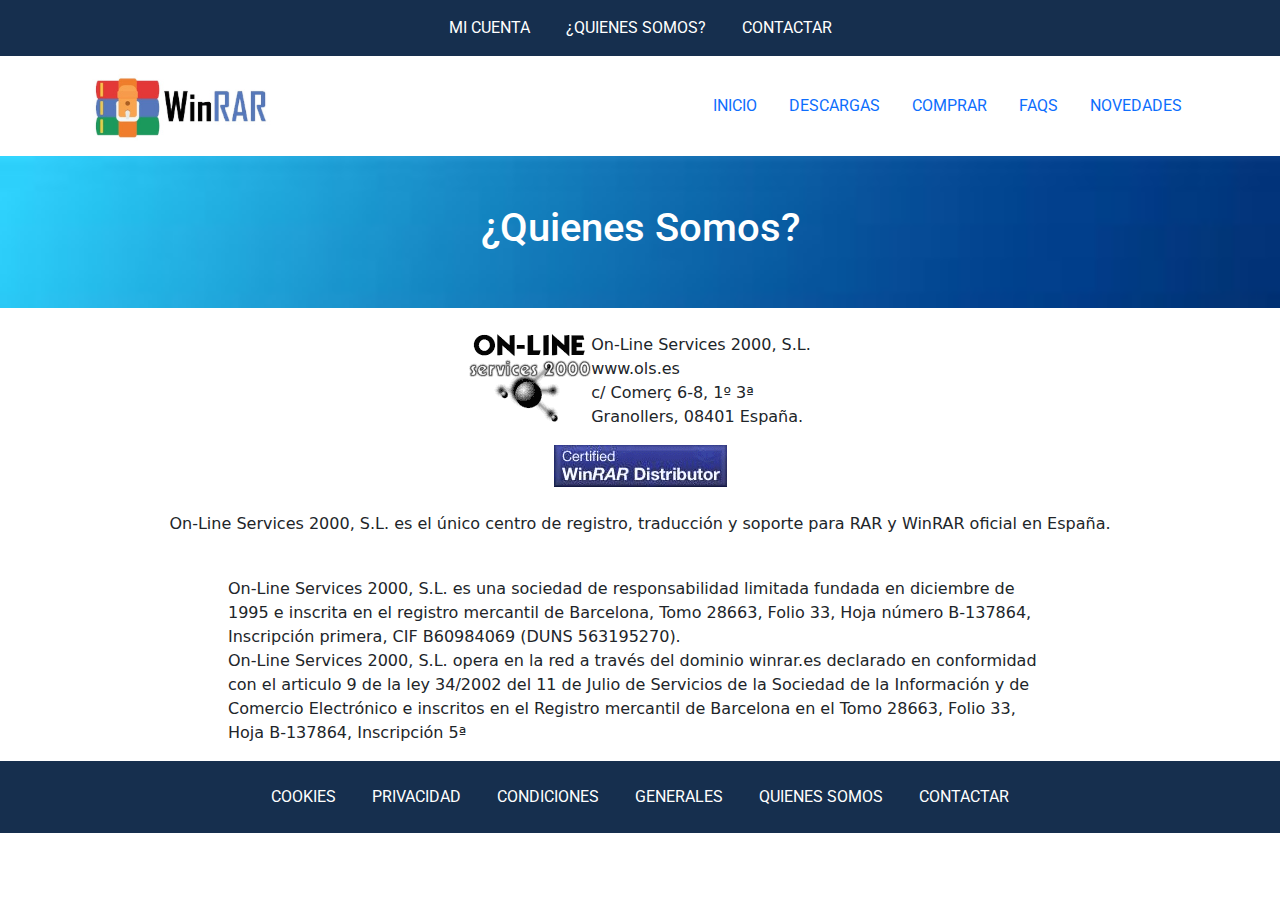
<file: nosotros.html>
<!DOCTYPE html>
<html lang="en">
    <head>
        <meta charset="UTF-8">
        <meta http-equiv="X-UA-Compatible" content="IE=edge">
        <meta name="viewport" content="width=device-width, initial-scale=1.0">
        
        <link rel="stylesheet" href="/assets/scss/estilo.css" >
        
        <!-- Favicones -->
        <link href="/assets/img/favicon.ico" rel="icon">
        
        <!-- Google Fonts -->
        <link rel="preconnect" href="https://fonts.googleapis.com">
        <link rel="preconnect" href="https://fonts.gstatic.com" crossorigin>
        <link href="https://fonts.googleapis.com/css2?family=Roboto:wght@700&display=swap" rel="stylesheet">
        <link rel="preconnect" href="https://fonts.googleapis.com"><link rel="preconnect" href="https://fonts.gstatic.com" crossorigin><link href="https://fonts.googleapis.com/css2?family=Crete+Round&display=swap" rel="stylesheet">
    
        <!-- =======================================================
      * Nombre Layout: WinRAR - V2.0
      * Programadores: Iann Vera - Mauro Carretti.
      * Representante: #.
      ======================================================== -->
        <title>¿Quienes Somos? - Sitio oficial WinRAR en español</title>
    </head>
<body>
    <header>
        <div class="row bg-darkblue ">
            <div class="col-12 text-center py-3 titulos">
                <a href="/cuenta.html" class="text-decoration-none text-white m-3">MI CUENTA</a>
                <a href="#" class="text-decoration-none text-white m-3">¿QUIENES SOMOS?</a>
                <a href="#" class="text-decoration-none text-white m-3">CONTACTAR</a>
            </div>
        </div>
        <nav class="navbar navbar-expand-sm">
            <div class="container titulos">
                <a class="navbar-brand" href="#">
                    <svg xmlns="http://www.w3.org/2000/svg" xmlns:xlink="http://www.w3.org/1999/xlink" width="197"
                        height="74" viewBox="0 0 197 74">
                        <defs>
                            <pattern id="pattern" preserveAspectRatio="none" width="100%" height="100%"
                                viewBox="0 0 309 116">
                                <image width="309" height="116"
                                    xlink:href="[data-uri]" />
                            </pattern>
                        </defs>
                        <rect id="logo2" width="197" height="74" fill="url(#pattern)" />
                    </svg>
                </a>
                <div>
                    <ul class="nav">
                        <li class="nav-item"><a class="nav-link" href="#">INICIO</a></li>
                        <li class="nav-item"><a class="nav-link" href="descarga.html">DESCARGAS</a></li>
                        <li class="nav-item"><a class="nav-link" href="#">COMPRAR</a></li>
                        <li class="nav-item"><a class="nav-link" href="/faqs.html">FAQS</a></li>
                        <li class="nav-item"><a class="nav-link" href="#">NOVEDADES</a></li>
                    </ul>
                </div>
            </div>
        </nav>
    </header>
    <section>
        <div class="container-fluid ">
            <div class="row bg-img py-5">
                <div class="col-12 text-center">
                    <h1 class="text-white titulos">¿Quienes Somos?</h1>
                </div>
            </div>
        </div>
    </section>

    <main>
        <div class="cont_row">
            <svg xmlns="http://www.w3.org/2000/svg" xmlns:xlink="http://www.w3.org/1999/xlink" width="122" height="110" viewBox="0 0 122 110">
                <image id="ols" width="122" height="110" xlink:href="[data-uri]"/>
              </svg>
            <p class="mtp">On-Line Services 2000, S.L. <br>
                www.ols.es <br>
                c/ Comerç 6-8, 1º 3ª <br>
                Granollers, 08401 España.</p>              
        </div>
        <svg xmlns="http://www.w3.org/2000/svg" xmlns:xlink="http://www.w3.org/1999/xlink" width="173" height="42" viewBox="0 0 173 42">
            <image id="certified" width="173" height="42" xlink:href="[data-uri]"/>
          </svg>
          <p class="mtp">On-Line Services 2000, S.L. es el único centro de registro, traducción y soporte para RAR y WinRAR oficial en España.
        </p>
        <p class="deta mtp">On-Line Services 2000, S.L. es una sociedad de responsabilidad limitada fundada en diciembre de 1995 e inscrita en el registro mercantil de Barcelona, Tomo 28663, Folio 33, Hoja número B-137864, Inscripción primera, CIF B60984069 (DUNS 563195270). <br>

            On-Line Services 2000, S.L. opera en la red a través del dominio winrar.es declarado en conformidad con el articulo 9 de la ley 34/2002 del 11 de Julio de Servicios de la Sociedad de la Información y de Comercio Electrónico e inscritos en el Registro mercantil de Barcelona en el Tomo 28663, Folio 33, Hoja B-137864, Inscripción 5ª
            </p>
          
    </main>


    <footer>
        <div class="container-fluid bg-darkblue text-center text-white py-4 ">
            <div class="row ">
                <div class="col-12 titulos ">
                    <a href="#" class="text-decoration-none text-white m-3">COOKIES</a>
                    <a href="#" class="text-decoration-none text-white m-3">PRIVACIDAD</a>
                    <a href="#" class="text-decoration-none text-white m-3">CONDICIONES</a>
                    <a href="#" class="text-decoration-none text-white m-3">GENERALES</a>
                    <a href="#" class="text-decoration-none text-white m-3">QUIENES SOMOS</a>
                    <a href="#" class="text-decoration-none text-white m-3">CONTACTAR</a>
                </div>
            </div>
        </div>
    </footer>
    <script src="/assets/js/bootstrap.min.js"></script>
</body>
</html>
</file>
